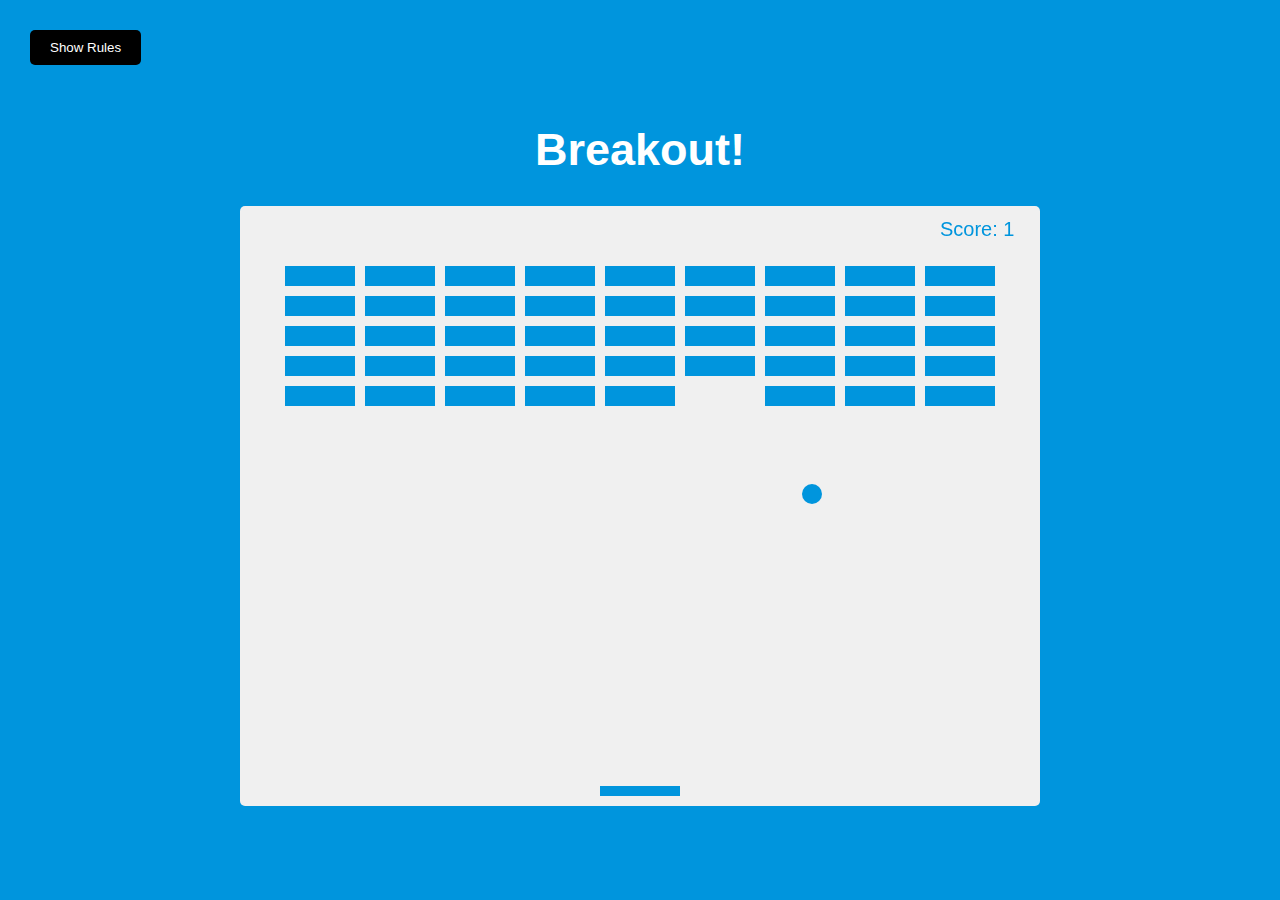
<file: breakout-game/final/index.html>
<!DOCTYPE html>
<html lang="en">
  <head>
    <meta charset="UTF-8" />
    <meta name="viewport" content="width=device-width, initial-scale=1.0" />
    <meta http-equiv="X-UA-Compatible" content="ie=edge" />
    <link rel="stylesheet" href="style.css" />
    <title>Breakout!</title>
  </head>
  <body>
    <h1>Breakout!</h1>
    <button id="rules-btn" class="btn rules-btn">Show Rules</button>
    <div id="rules" class="rules">
      <h2>How To Play:</h2>
      <p>
        Use your right and left keys to move the paddle to bounce the ball up
        and break the blocks.
      </p>
      <p>If you miss the ball, your score and the blocks will reset.</p>
      <button id="close-btn" class="btn">Close</button>
    </div>

    <canvas id="canvas" width="800" height="600"></canvas>

    <script src="script.js"></script>
  </body>
</html>
</file>
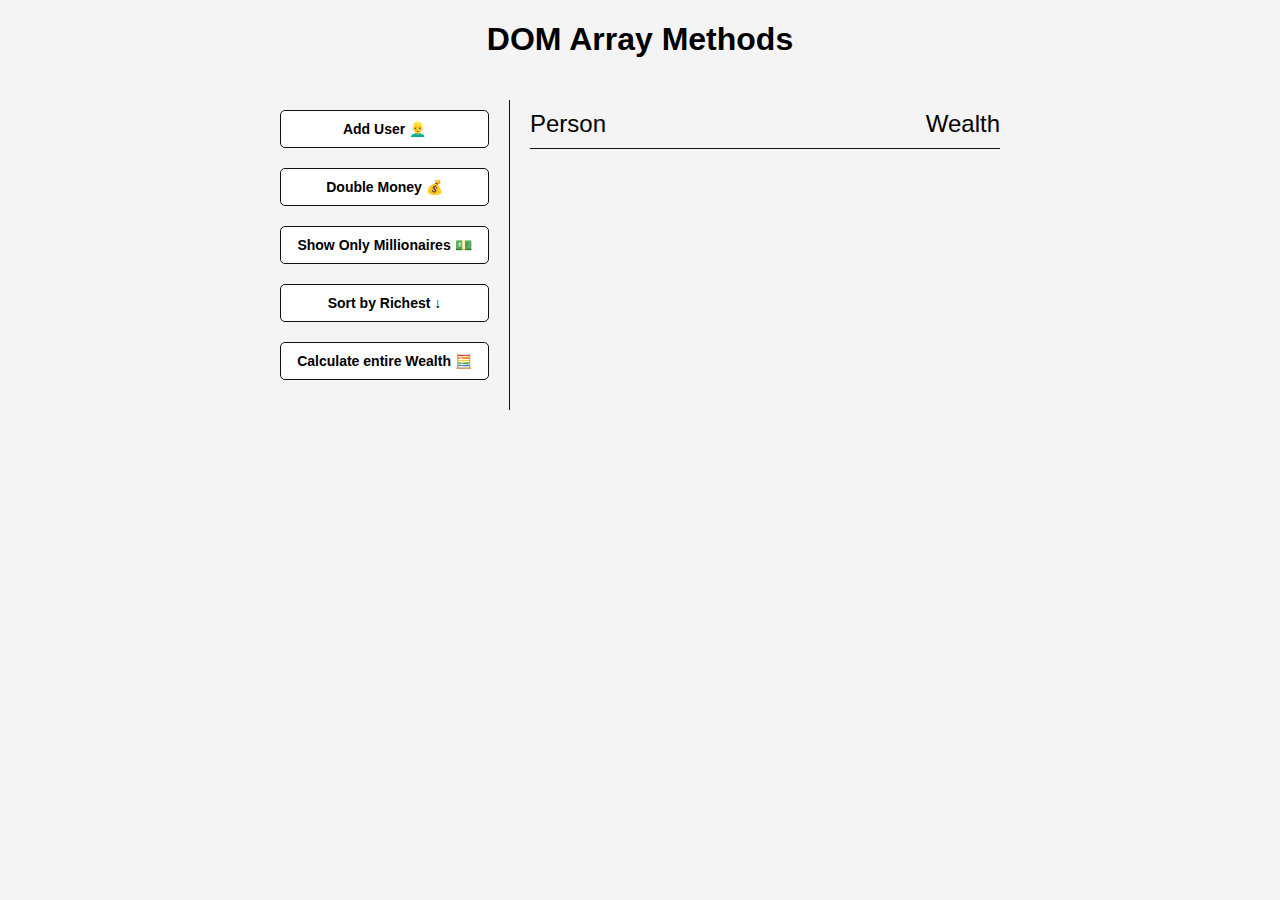
<file: dom-array-methods/final/index.html>
<!DOCTYPE html>
<html lang="en">
  <head>
    <meta charset="UTF-8" />
    <meta name="viewport" content="width=device-width, initial-scale=1.0" />
    <meta http-equiv="X-UA-Compatible" content="ie=edge" />
    <link rel="stylesheet" href="style.css" />
    <title>DOM Array Methods</title>
  </head>
  <body>
    <h1>DOM Array Methods</h1>

    <div class="container">
      <aside>
        <button id="add-user">Add User 👱‍♂️</button>
        <button id="double">Double Money 💰</button>
        <button id="show-millionaires">Show Only Millionaires 💵</button>
        <button id="sort">Sort by Richest ↓</button>
        <button id="calculate-wealth">Calculate entire Wealth 🧮</button>
      </aside>

      <main id="main">
        <h2><strong>Person</strong> Wealth</h2>
      </main>
    </div>

    <script src="script.js"></script>
  </body>
</html>
</file>
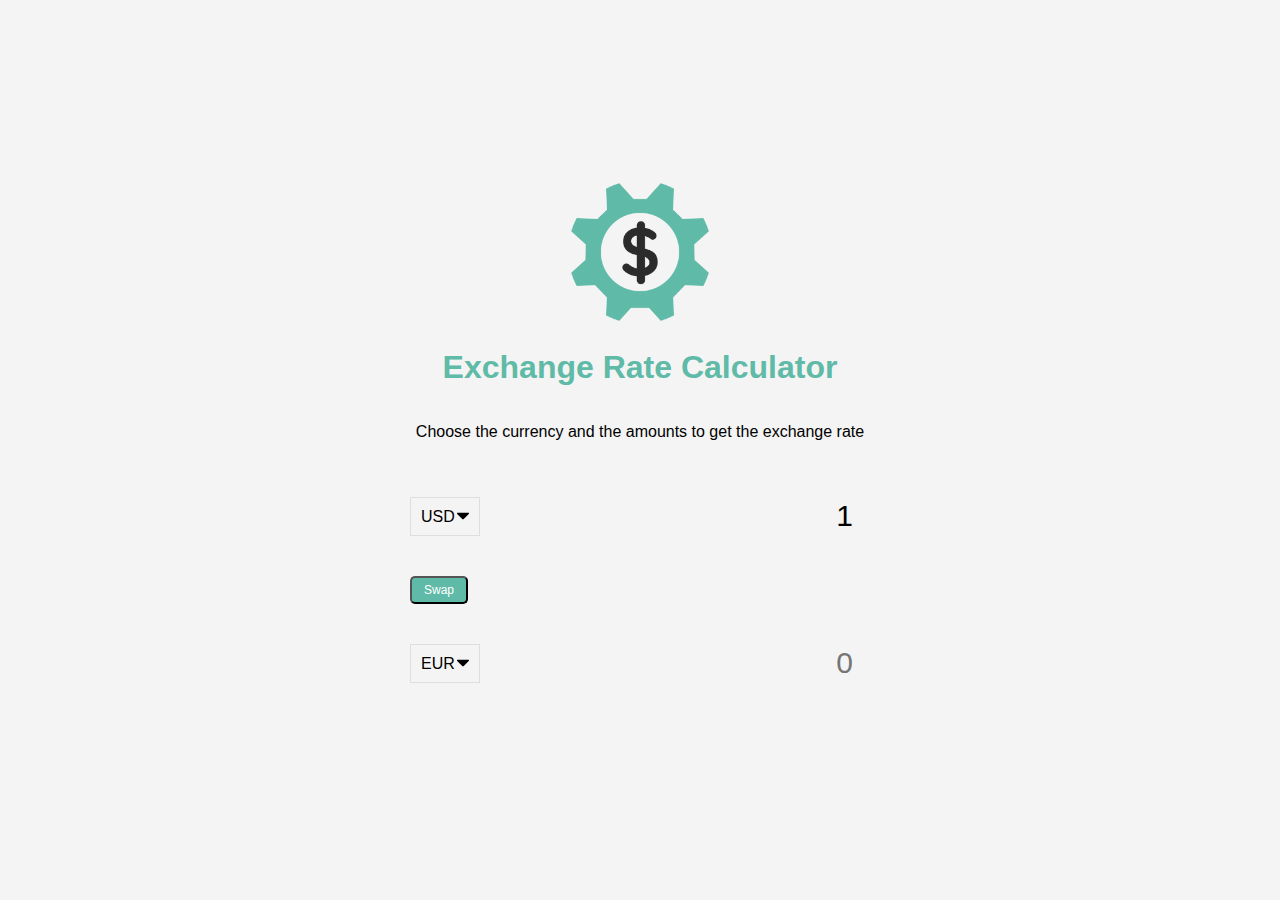
<file: exchange-rate/final/index.html>
<!DOCTYPE html>
<html lang="en">
  <head>
    <meta charset="UTF-8" />
    <meta name="viewport" content="width=device-width, initial-scale=1.0" />
    <meta http-equiv="X-UA-Compatible" content="ie=edge" />
    <title>Exchange Rate Calculator</title>
    <link rel="stylesheet" href="style.css" />
  </head>
  <body>
    <img src="img/money.png" alt="" class="money-img" />
    <h1>Exchange Rate Calculator</h1>
    <p>Choose the currency and the amounts to get the exchange rate</p>

    <div class="container">
      <div class="currency">
        <select id="currency-one">
          <option value="AED">AED</option>
          <option value="ARS">ARS</option>
          <option value="AUD">AUD</option>
          <option value="BGN">BGN</option>
          <option value="BRL">BRL</option>
          <option value="BSD">BSD</option>
          <option value="CAD">CAD</option>
          <option value="CHF">CHF</option>
          <option value="CLP">CLP</option>
          <option value="CNY">CNY</option>
          <option value="COP">COP</option>
          <option value="CZK">CZK</option>
          <option value="DKK">DKK</option>
          <option value="DOP">DOP</option>
          <option value="EGP">EGP</option>
          <option value="EUR">EUR</option>
          <option value="FJD">FJD</option>
          <option value="GBP">GBP</option>
          <option value="GTQ">GTQ</option>
          <option value="HKD">HKD</option>
          <option value="HRK">HRK</option>
          <option value="HUF">HUF</option>
          <option value="IDR">IDR</option>
          <option value="ILS">ILS</option>
          <option value="INR">INR</option>
          <option value="ISK">ISK</option>
          <option value="JPY">JPY</option>
          <option value="KRW">KRW</option>
          <option value="KZT">KZT</option>
          <option value="MXN">MXN</option>
          <option value="MYR">MYR</option>
          <option value="NOK">NOK</option>
          <option value="NZD">NZD</option>
          <option value="PAB">PAB</option>
          <option value="PEN">PEN</option>
          <option value="PHP">PHP</option>
          <option value="PKR">PKR</option>
          <option value="PLN">PLN</option>
          <option value="PYG">PYG</option>
          <option value="RON">RON</option>
          <option value="RUB">RUB</option>
          <option value="SAR">SAR</option>
          <option value="SEK">SEK</option>
          <option value="SGD">SGD</option>
          <option value="THB">THB</option>
          <option value="TRY">TRY</option>
          <option value="TWD">TWD</option>
          <option value="UAH">UAH</option>
          <option value="USD" selected>USD</option>
          <option value="UYU">UYU</option>
          <option value="VND">VND</option>
          <option value="ZAR">ZAR</option>
        </select>
        <input type="number" id="amount-one" placeholder="0" value="1" />
      </div>

      <div class="swap-rate-container">
        <button class="btn" id="swap">
          Swap
        </button>
        <div class="rate" id="rate"></div>
      </div>

      <div class="currency">
        <select id="currency-two">
          <option value="AED">AED</option>
          <option value="ARS">ARS</option>
          <option value="AUD">AUD</option>
          <option value="BGN">BGN</option>
          <option value="BRL">BRL</option>
          <option value="BSD">BSD</option>
          <option value="CAD">CAD</option>
          <option value="CHF">CHF</option>
          <option value="CLP">CLP</option>
          <option value="CNY">CNY</option>
          <option value="COP">COP</option>
          <option value="CZK">CZK</option>
          <option value="DKK">DKK</option>
          <option value="DOP">DOP</option>
          <option value="EGP">EGP</option>
          <option value="EUR" selected>EUR</option>
          <option value="FJD">FJD</option>
          <option value="GBP">GBP</option>
          <option value="GTQ">GTQ</option>
          <option value="HKD">HKD</option>
          <option value="HRK">HRK</option>
          <option value="HUF">HUF</option>
          <option value="IDR">IDR</option>
          <option value="ILS">ILS</option>
          <option value="INR">INR</option>
          <option value="ISK">ISK</option>
          <option value="JPY">JPY</option>
          <option value="KRW">KRW</option>
          <option value="KZT">KZT</option>
          <option value="MXN">MXN</option>
          <option value="MYR">MYR</option>
          <option value="NOK">NOK</option>
          <option value="NZD">NZD</option>
          <option value="PAB">PAB</option>
          <option value="PEN">PEN</option>
          <option value="PHP">PHP</option>
          <option value="PKR">PKR</option>
          <option value="PLN">PLN</option>
          <option value="PYG">PYG</option>
          <option value="RON">RON</option>
          <option value="RUB">RUB</option>
          <option value="SAR">SAR</option>
          <option value="SEK">SEK</option>
          <option value="SGD">SGD</option>
          <option value="THB">THB</option>
          <option value="TRY">TRY</option>
          <option value="TWD">TWD</option>
          <option value="UAH">UAH</option>
          <option value="USD">USD</option>
          <option value="UYU">UYU</option>
          <option value="VND">VND</option>
          <option value="ZAR">ZAR</option>
        </select>
        <input type="number" id="amount-two" placeholder="0" />
      </div>
    </div>

    <script src="script.js"></script>
  </body>
</html>
</file>
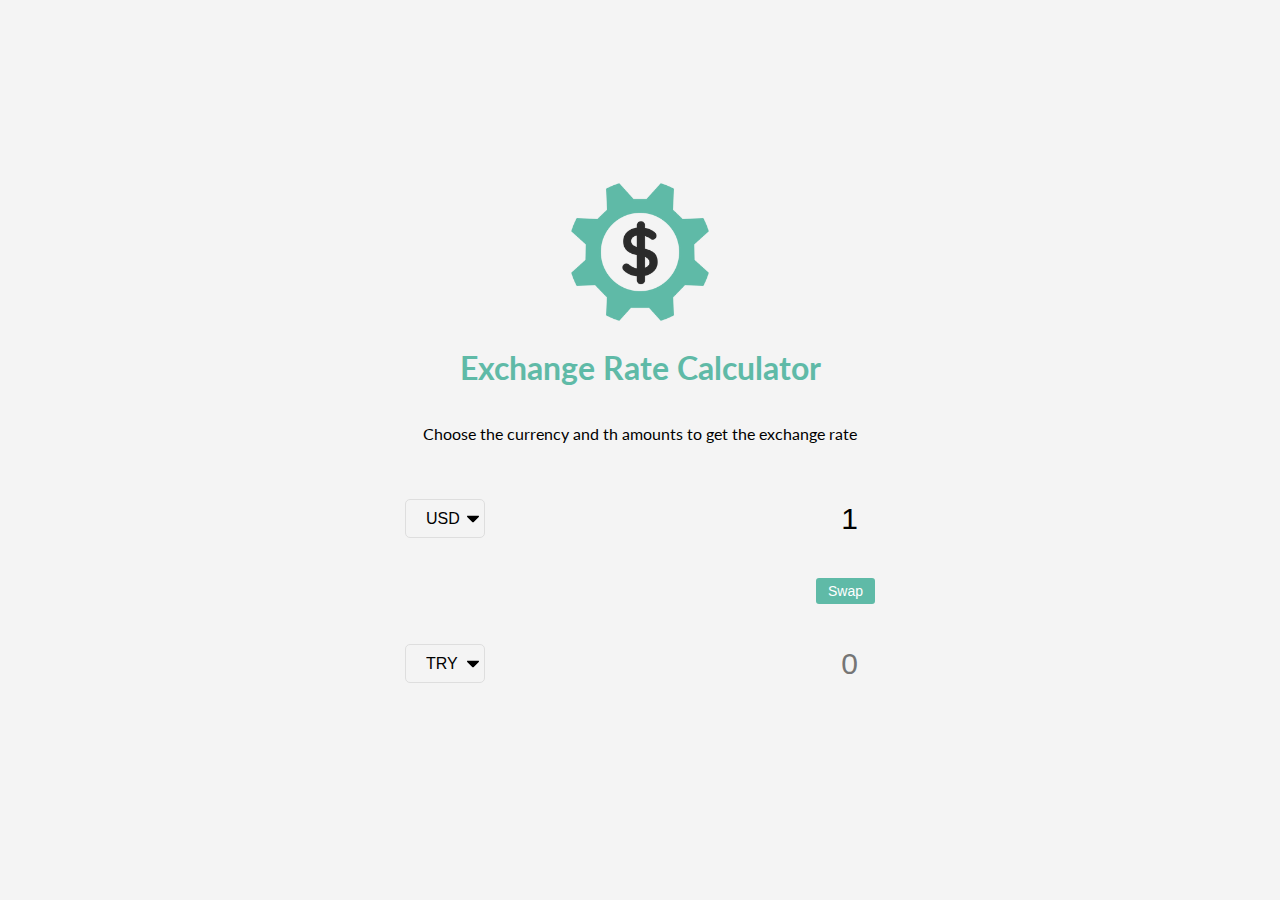
<file: exchange-rate/starter/index.html>
<!DOCTYPE html>
<html lang="en">
  <head>
    <meta charset="UTF-8" />
    <meta name="viewport" content="width=device-width, initial-scale=1.0" />
    <title>Exchange Rate | Walkthrough</title>
    <link rel="stylesheet" href="./style.css" />
    <script src="./script.js" defer></script>
  </head>
  <body>
    <img src="img/money.png" class="money-img" alt="" />
    <h1>Exchange Rate Calculator</h1>
    <p>Choose the currency and th amounts to get the exchange rate</p>
    <div class="container">
      <div class="currency">
        <select id="currency-one">
          <option value="AED">AED</option>
          <option value="ARS">ARS</option>
          <option value="AUD">AUD</option>
          <option value="BGN">BGN</option>
          <option value="BRL">BRL</option>
          <option value="BSD">BSD</option>
          <option value="CAD">CAD</option>
          <option value="CHF">CHF</option>
          <option value="CLP">CLP</option>
          <option value="CNY">CNY</option>
          <option value="COP">COP</option>
          <option value="CZK">CZK</option>
          <option value="DKK">DKK</option>
          <option value="DOP">DOP</option>
          <option value="EGP">EGP</option>
          <option value="EUR">EUR</option>
          <option value="FJD">FJD</option>
          <option value="GBP">GBP</option>
          <option value="GTQ">GTQ</option>
          <option value="HKD">HKD</option>
          <option value="HRK">HRK</option>
          <option value="HUF">HUF</option>
          <option value="IDR">IDR</option>
          <option value="ILS">ILS</option>
          <option value="INR">INR</option>
          <option value="ISK">ISK</option>
          <option value="JPY">JPY</option>
          <option value="KRW">KRW</option>
          <option value="KZT">KZT</option>
          <option value="MXN">MXN</option>
          <option value="MYR">MYR</option>
          <option value="NOK">NOK</option>
          <option value="NZD">NZD</option>
          <option value="PAB">PAB</option>
          <option value="PEN">PEN</option>
          <option value="PHP">PHP</option>
          <option value="PKR">PKR</option>
          <option value="PLN">PLN</option>
          <option value="PYG">PYG</option>
          <option value="RON">RON</option>
          <option value="RUB">RUB</option>
          <option value="SAR">SAR</option>
          <option value="SEK">SEK</option>
          <option value="SGD">SGD</option>
          <option value="THB">THB</option>
          <option value="TRY">TRY</option>
          <option value="TWD">TWD</option>
          <option value="UAH">UAH</option>
          <option value="USD" selected>USD</option>
          <option value="UYU">UYU</option>
          <option value="VND">VND</option>
          <option value="ZAR">ZAR</option>
        </select>
        <input
          type="number"
          id="amount-one"
          placeholder="0"
          value="1"
          min="0"
        />
      </div>
      <div class="swap-rate-container">
        <button class="btn" id="swap">Swap</button>
        <div class="rate" id="rate"></div>
      </div>
      <div class="currency">
        <select id="currency-two">
          <option value="AED">AED</option>
          <option value="ARS">ARS</option>
          <option value="AUD">AUD</option>
          <option value="BGN">BGN</option>
          <option value="BRL">BRL</option>
          <option value="BSD">BSD</option>
          <option value="CAD">CAD</option>
          <option value="CHF">CHF</option>
          <option value="CLP">CLP</option>
          <option value="CNY">CNY</option>
          <option value="COP">COP</option>
          <option value="CZK">CZK</option>
          <option value="DKK">DKK</option>
          <option value="DOP">DOP</option>
          <option value="EGP">EGP</option>
          <option value="EUR">EUR</option>
          <option value="FJD">FJD</option>
          <option value="GBP">GBP</option>
          <option value="GTQ">GTQ</option>
          <option value="HKD">HKD</option>
          <option value="HRK">HRK</option>
          <option value="HUF">HUF</option>
          <option value="IDR">IDR</option>
          <option value="ILS">ILS</option>
          <option value="INR">INR</option>
          <option value="ISK">ISK</option>
          <option value="JPY">JPY</option>
          <option value="KRW">KRW</option>
          <option value="KZT">KZT</option>
          <option value="MXN">MXN</option>
          <option value="MYR">MYR</option>
          <option value="NOK">NOK</option>
          <option value="NZD">NZD</option>
          <option value="PAB">PAB</option>
          <option value="PEN">PEN</option>
          <option value="PHP">PHP</option>
          <option value="PKR">PKR</option>
          <option value="PLN">PLN</option>
          <option value="PYG">PYG</option>
          <option value="RON">RON</option>
          <option value="RUB">RUB</option>
          <option value="SAR">SAR</option>
          <option value="SEK">SEK</option>
          <option value="SGD">SGD</option>
          <option value="THB">THB</option>
          <option value="TRY" selected>TRY</option>
          <option value="TWD">TWD</option>
          <option value="UAH">UAH</option>
          <option value="USD">USD</option>
          <option value="UYU">UYU</option>
          <option value="VND">VND</option>
          <option value="ZAR">ZAR</option>
        </select>
        <input type="number" id="amount-two" placeholder="0" min="0" />
      </div>
    </div>
  </body>
</html>
</file>
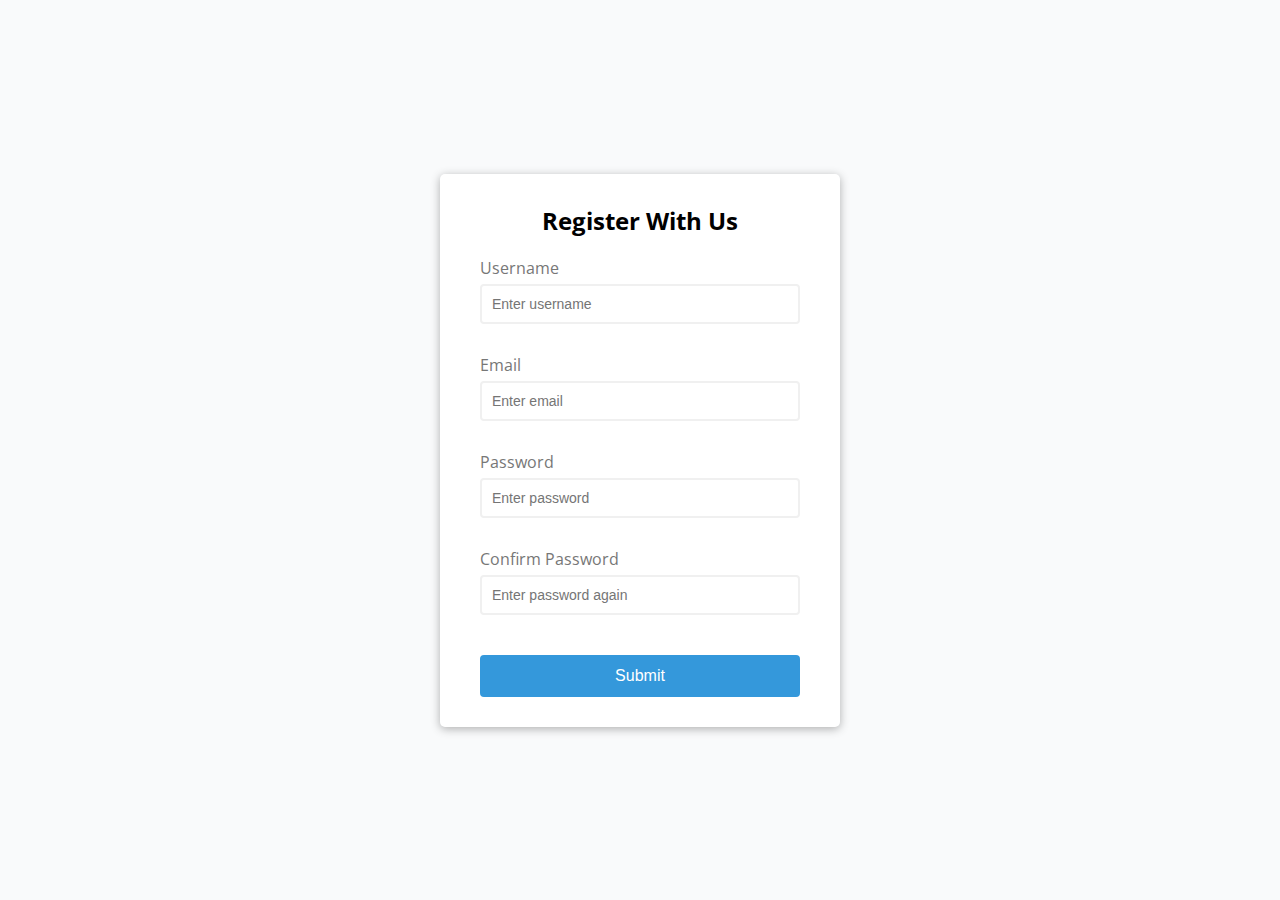
<file: form-validator/final/index.html>
<!DOCTYPE html>
<html lang="en">
  <head>
    <meta charset="UTF-8" />
    <meta name="viewport" content="width=device-width, initial-scale=1.0" />
    <meta http-equiv="X-UA-Compatible" content="ie=edge" />
    <link rel="stylesheet" href="style.css" />
    <title>Form Validator</title>
  </head>
  <body>
    <div class="container">
      <form id="form" class="form">
        <h2>Register With Us</h2>
        <div class="form-control">
          <label for="username">Username</label>
          <input type="text" id="username" placeholder="Enter username" />
          <small>Error message</small>
        </div>
        <div class="form-control">
          <label for="email">Email</label>
          <input type="text" id="email" placeholder="Enter email" />
          <small>Error message</small>
        </div>
        <div class="form-control">
          <label for="password">Password</label>
          <input type="password" id="password" placeholder="Enter password" />
          <small>Error message</small>
        </div>
        <div class="form-control">
          <label for="password2">Confirm Password</label>
          <input
            type="password"
            id="password2"
            placeholder="Enter password again"
          />
          <small>Error message</small>
        </div>
        <button type="submit">Submit</button>
      </form>
    </div>

    <script src="script.js"></script>
  </body>
</html>
</file>
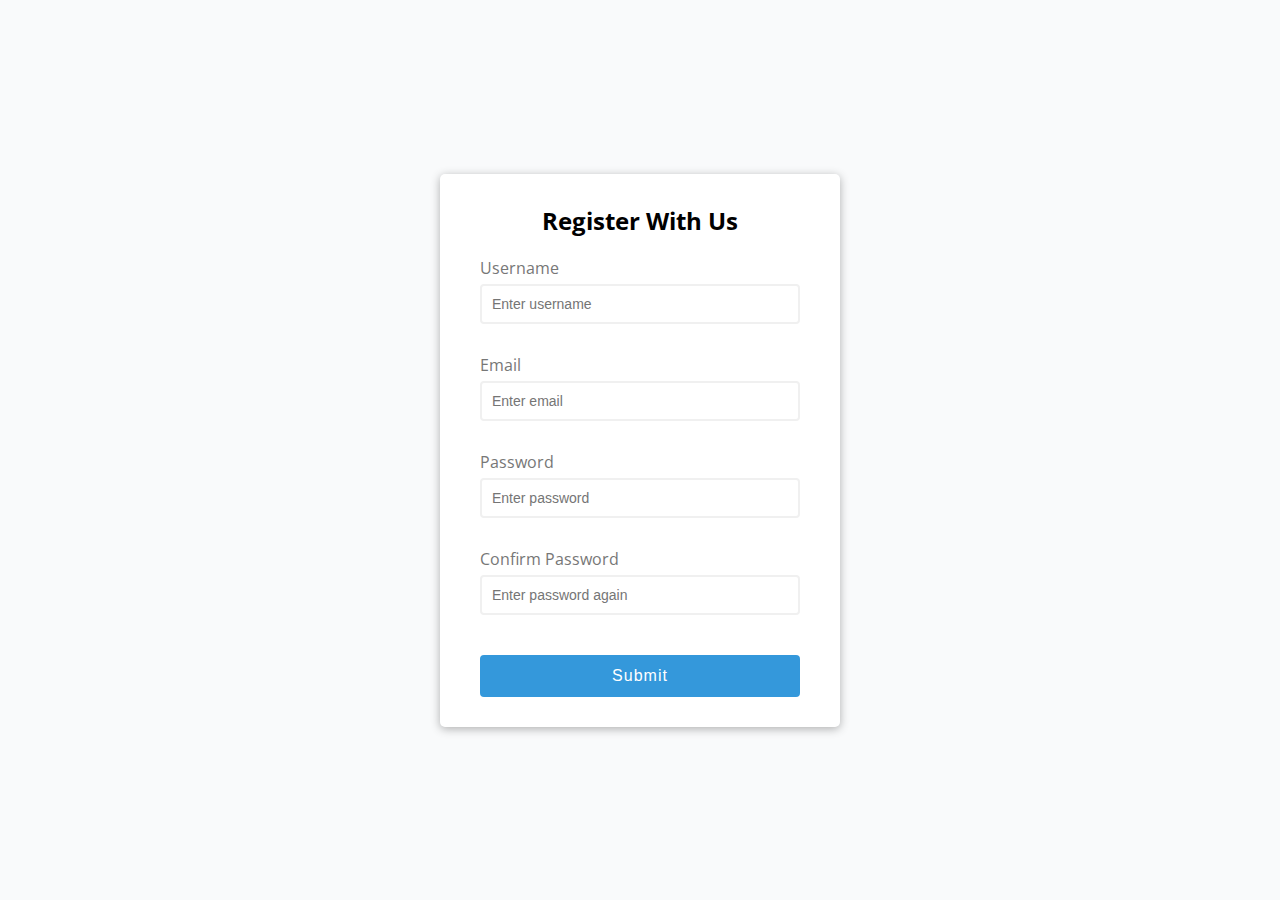
<file: form-validator/starter/index.html>
<!DOCTYPE html>
<html lang="en">
  <head>
    <meta charset="UTF-8" />
    <meta name="viewport" content="width=device-width, initial-scale=1.0" />
    <title>Document</title>
    <script src="./script.js" defer></script>
    <link rel="stylesheet" href="./style.css" />
  </head>
  <body>
    <div class="container">
      <form action="" id="form" class="form">
        <h2>Register With Us</h2>
        <div class="form-control">
          <label for="username">Username</label>
          <input
            type="text"
            id="username"
            name="username"
            placeholder="Enter username"
          />
          <small>Error message</small>
        </div>
        <div class="form-control">
          <label for="email">Email</label>
          <input
            type="text"
            id="email"
            name="email"
            placeholder="Enter email"
          />
          <small>Error message</small>
        </div>
        <div class="form-control">
          <label for="password">Password</label>
          <input
            type="password"
            id="password"
            name="password"
            placeholder="Enter password"
          />
          <small>Error message</small>
        </div>
        <div class="form-control">
          <label for="password2">Confirm Password</label>
          <input
            type="password"
            name="password2"
            id="password2"
            placeholder="Enter password again"
          />
          <small>Error message</small>
        </div>
        <button type="submit">Submit</button>
      </form>
    </div>
  </body>
</html>
</file>
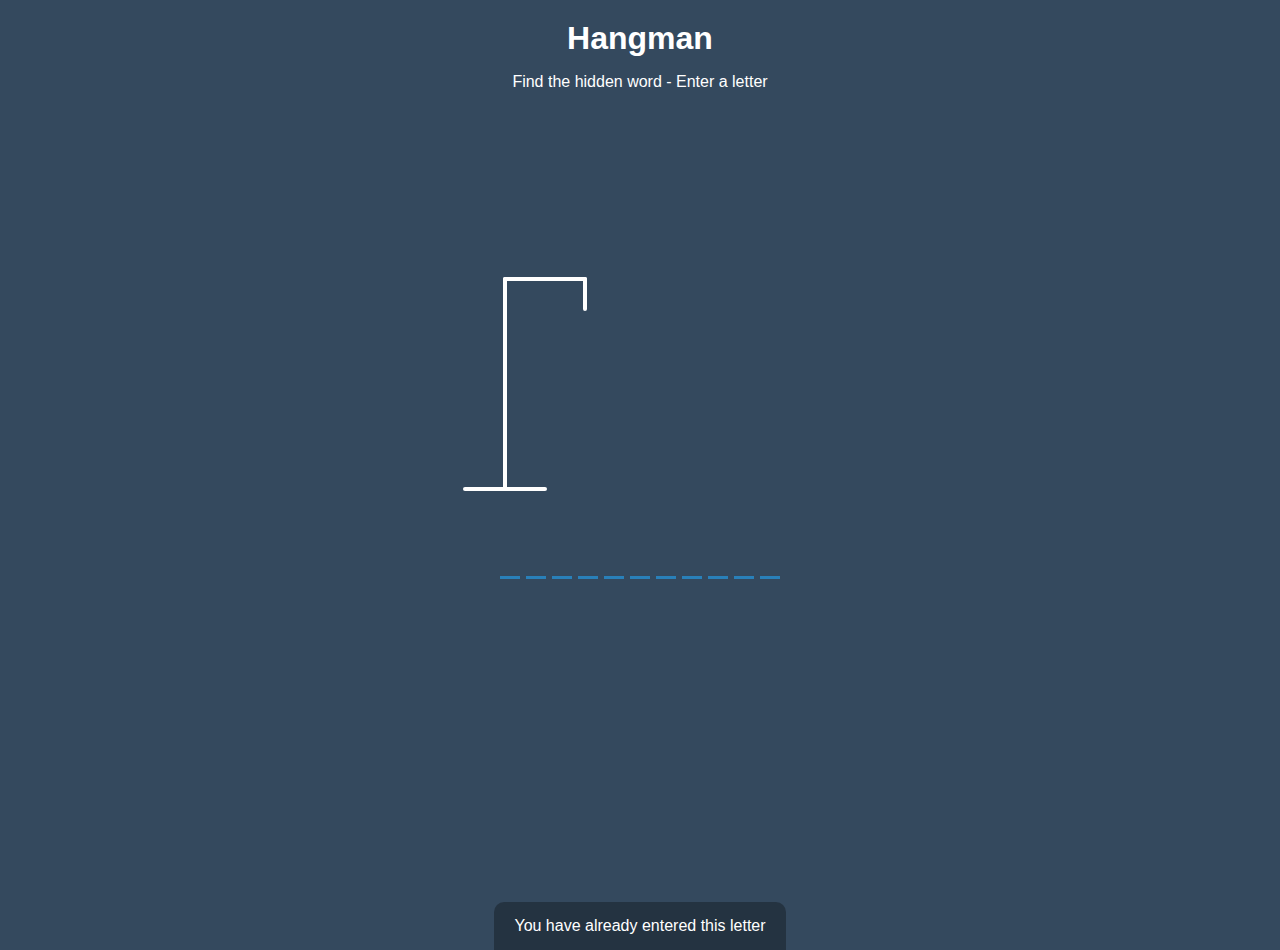
<file: hangman/final/index.html>
<!DOCTYPE html>
<html lang="en">
  <head>
    <meta charset="UTF-8" />
    <meta name="viewport" content="width=device-width, initial-scale=1.0" />
    <meta http-equiv="X-UA-Compatible" content="ie=edge" />
    <link rel="stylesheet" href="style.css" />
    <title>Hangman</title>
  </head>
  <body>
    <h1>Hangman</h1>
    <p>Find the hidden word - Enter a letter</p>
    <div class="game-container">
      <svg height="250" width="200" class="figure-container">
        <!-- Rod -->
        <line x1="60" y1="20" x2="140" y2="20" />
        <line x1="140" y1="20" x2="140" y2="50" />
        <line x1="60" y1="20" x2="60" y2="230" />
        <line x1="20" y1="230" x2="100" y2="230" />

        <!-- Head -->
        <circle cx="140" cy="70" r="20" class="figure-part" />
        <!-- Body -->
        <line x1="140" y1="90" x2="140" y2="150" class="figure-part" />
        <!-- Arms -->
        <line x1="140" y1="120" x2="120" y2="100" class="figure-part" />
        <line x1="140" y1="120" x2="160" y2="100" class="figure-part" />
        <!-- Legs -->
        <line x1="140" y1="150" x2="120" y2="180" class="figure-part" />
        <line x1="140" y1="150" x2="160" y2="180" class="figure-part" />
      </svg>

      <div class="wrong-letters-container">
        <div id="wrong-letters"></div>
      </div>

      <div class="word" id="word"></div>
    </div>

    <!-- Container for final message -->
    <div class="popup-container" id="popup-container">
      <div class="popup">
        <h2 id="final-message"></h2>
        <button id="play-button">Play Again</button>
      </div>
    </div>

    <!-- Notification -->
    <div class="notification-container" id="notification-container">
      <p>You have already entered this letter</p>
    </div>

    <script src="script.js"></script>
  </body>
</html>
</file>
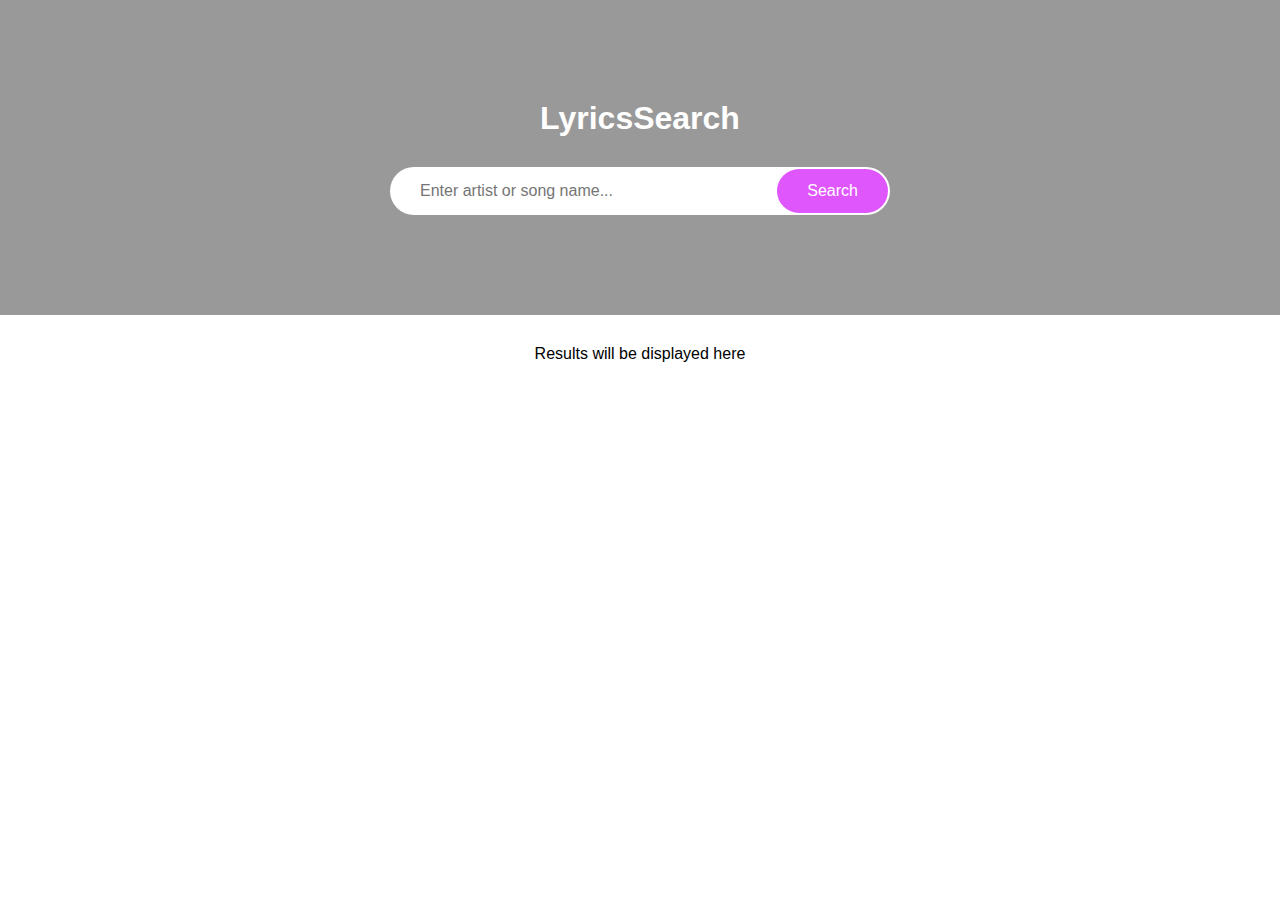
<file: lyrics-search/final/index.html>
<!DOCTYPE html>
<html lang="en">
  <head>
    <meta charset="UTF-8" />
    <meta name="viewport" content="width=device-width, initial-scale=1.0" />
    <meta http-equiv="X-UA-Compatible" content="ie=edge" />
    <link rel="stylesheet" href="style.css" />
    <title>LyricsSearch</title>
  </head>
  <body>
    <header>
      <h1>LyricsSearch</h1>

      <form id="form">
        <input
          type="text"
          id="search"
          placeholder="Enter artist or song name..."
        />
        <button>Search</button>
      </form>
    </header>

    <div id="result" class="container">
      <p>Results will be displayed here</p>
    </div>

    <div id="more" class="container centered"></div>

    <script src="script.js"></script>
  </body>
</html>
</file>
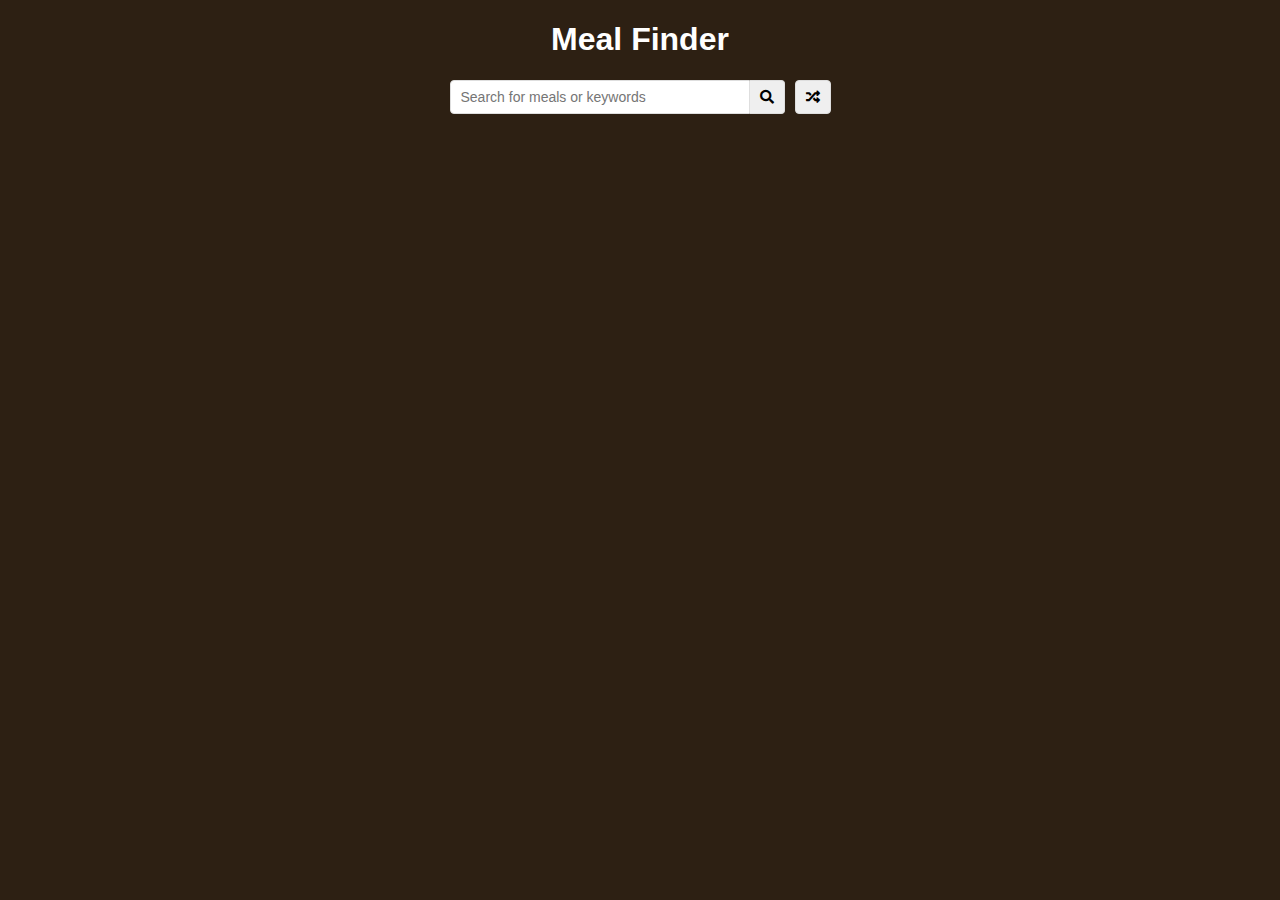
<file: meal-finder/final/index.html>
<!DOCTYPE html>
<html lang="en">
  <head>
    <meta charset="UTF-8" />
    <meta name="viewport" content="width=device-width, initial-scale=1.0" />
    <meta http-equiv="X-UA-Compatible" content="ie=edge" />
    <link
      rel="stylesheet"
      href="https://cdnjs.cloudflare.com/ajax/libs/font-awesome/5.10.2/css/all.min.css"
    />
    <link rel="stylesheet" href="style.css" />
    <title>Meal Finder</title>
  </head>
  <body>
    <div class="container">
      <h1>Meal Finder</h1>
      <div class="flex">
        <form class="flex" id="submit">
          <input
            type="text"
            id="search"
            placeholder="Search for meals or keywords"
          />
          <button class="search-btn" type="submit">
            <i class="fas fa-search"></i>
          </button>
        </form>
        <button class="random-btn" id="random">
          <i class="fas fa-random"></i>
        </button>
      </div>

      <div id="result-heading"></div>
      <div id="meals" class="meals"></div>
      <div id="single-meal"></div>
    </div>

    <script src="script.js"></script>
  </body>
</html>
</file>
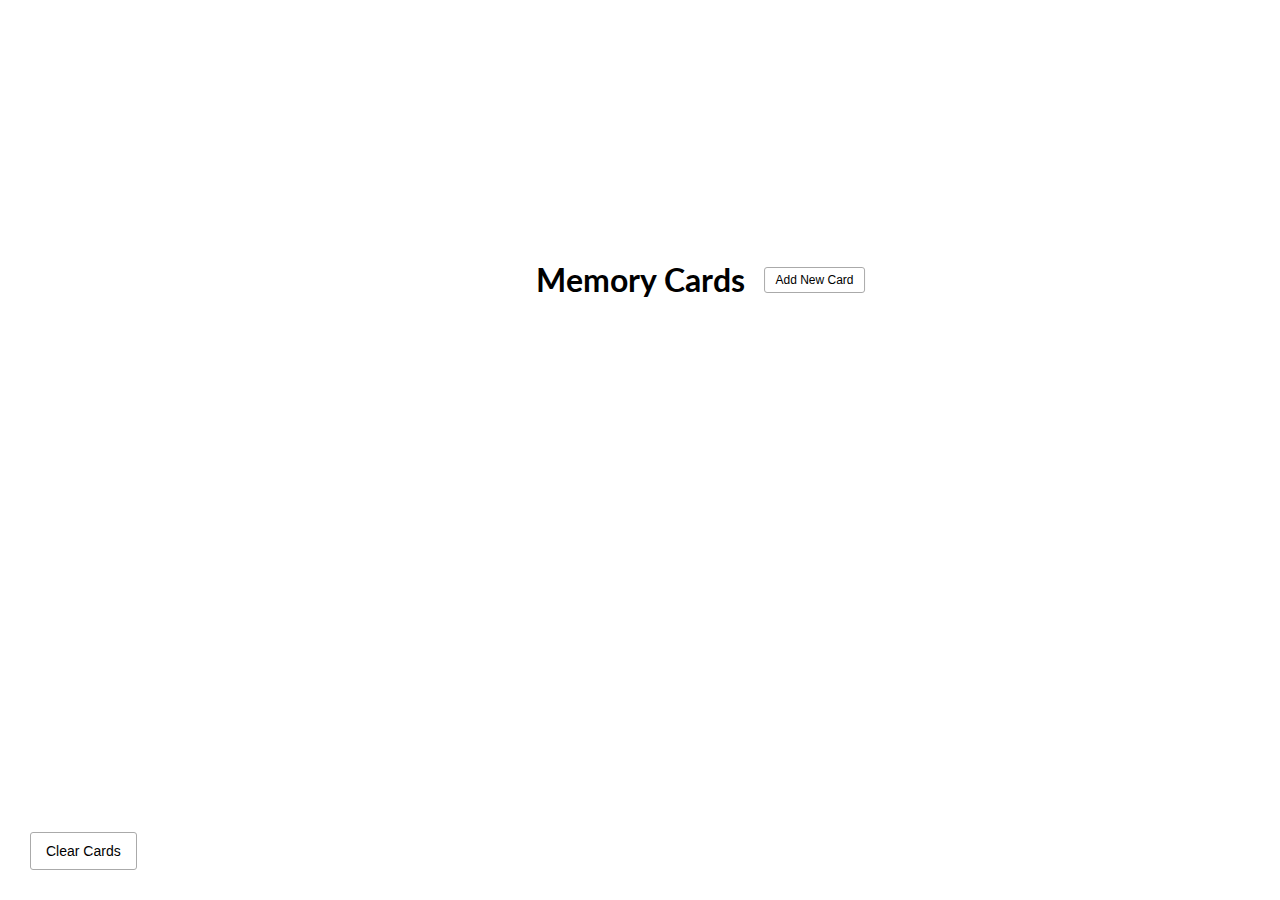
<file: memory-cards/final/index.html>
<!DOCTYPE html>
<html lang="en">
  <head>
    <meta charset="UTF-8" />
    <meta name="viewport" content="width=device-width, initial-scale=1.0" />
    <meta http-equiv="X-UA-Compatible" content="ie=edge" />
    <link
      rel="stylesheet"
      href="https://cdnjs.cloudflare.com/ajax/libs/font-awesome/5.11.2/css/all.min.css"
      integrity="sha256-+N4/V/SbAFiW1MPBCXnfnP9QSN3+Keu+NlB+0ev/YKQ="
      crossorigin="anonymous"
    />
    <link rel="stylesheet" href="style.css" />
    <title>Memory Cards</title>
  </head>
  <body>
    <button id="clear" class="clear btn">
      <i class="fas fa-trash"></i> Clear Cards
    </button>

    <h1>
      Memory Cards
      <button id="show" class="btn btn-small">
        <i class="fas fa-plus"></i> Add New Card
      </button>
    </h1>

    <div id="cards-container" class="cards">
      <!-- <div class="card active">
        <div class="inner-card">
          <div class="inner-card-front">
            <p>
              What is PHP?
            </p>
          </div>
          <div class="inner-card-back">
            <p>
              A programming language
            </p>
          </div>
        </div>
      </div>

      <div class="card">
        <div class="inner-card">
          <div class="inner-card-front">
            <p>
              What is PHP?
            </p>
          </div>
          <div class="inner-card-back">
            <p>
              A programming language
            </p>
          </div>
        </div>
      </div> -->
    </div>

    <div class="navigation">
      <button id="prev" class="nav-button">
        <i class="fas fa-arrow-left"></i>
      </button>

      <p id="current"></p>

      <button id="next" class="nav-button">
        <i class="fas fa-arrow-right"></i>
      </button>
    </div>

    <div id="add-container" class="add-container">
      <h1>
        Add New Card
        <button id="hide" class="btn btn-small btn-ghost">
          <i class="fas fa-times"></i>
        </button>
      </h1>

      <div class="form-group">
        <label for="question">Question</label>
        <textarea id="question" placeholder="Enter question..."></textarea>
      </div>

      <div class="form-group">
        <label for="answer">Answer</label>
        <textarea id="answer" placeholder="Enter Answer..."></textarea>
      </div>

      <button id="add-card" class="btn">
        <i class="fas fa-plus"></i> Add Card
      </button>
    </div>

    <script src="script.js"></script>
  </body>
</html>
</file>
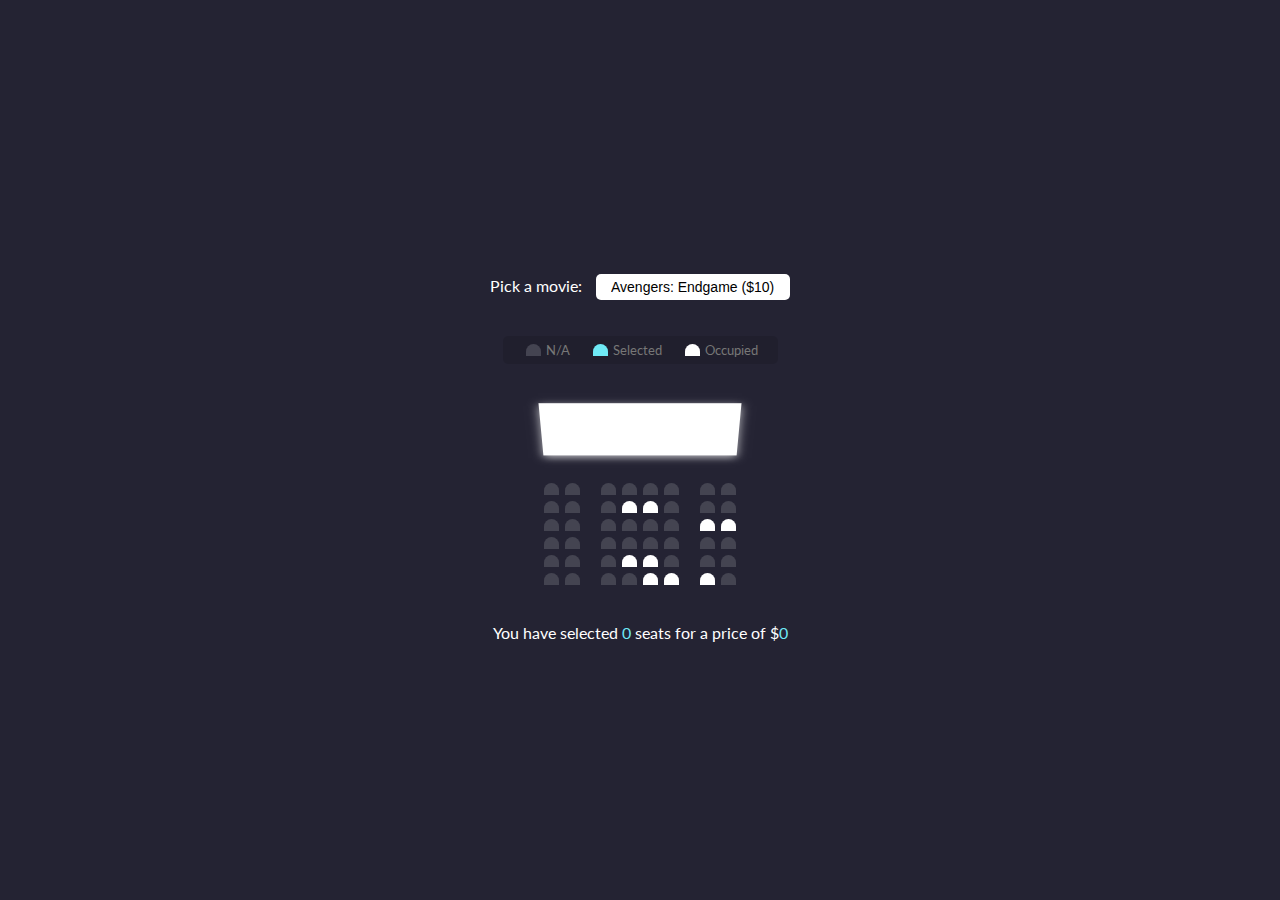
<file: movie-seat-booking/final/index.html>
<!DOCTYPE html>
<html lang="en">
  <head>
    <meta charset="UTF-8" />
    <meta name="viewport" content="width=device-width, initial-scale=1.0" />
    <meta http-equiv="X-UA-Compatible" content="ie=edge" />
    <link rel="stylesheet" href="style.css" />
    <title>Movie Seat Booking</title>
  </head>
  <body>
    <div class="movie-container">
      <label>Pick a movie:</label>
      <select id="movie">
        <option value="10">Avengers: Endgame ($10)</option>
        <option value="12">Joker ($12)</option>
        <option value="8">Toy Story 4 ($8)</option>
        <option value="9">The Lion King ($9)</option>
      </select>
    </div>

    <ul class="showcase">
      <li>
        <div class="seat"></div>
        <small>N/A</small>
      </li>
      <li>
        <div class="seat selected"></div>
        <small>Selected</small>
      </li>
      <li>
        <div class="seat occupied"></div>
        <small>Occupied</small>
      </li>
    </ul>

    <div class="container">
      <div class="screen"></div>

      <div class="row">
        <div class="seat"></div>
        <div class="seat"></div>
        <div class="seat"></div>
        <div class="seat"></div>
        <div class="seat"></div>
        <div class="seat"></div>
        <div class="seat"></div>
        <div class="seat"></div>
      </div>
      <div class="row">
        <div class="seat"></div>
        <div class="seat"></div>
        <div class="seat"></div>
        <div class="seat occupied"></div>
        <div class="seat occupied"></div>
        <div class="seat"></div>
        <div class="seat"></div>
        <div class="seat"></div>
      </div>
      <div class="row">
        <div class="seat"></div>
        <div class="seat"></div>
        <div class="seat"></div>
        <div class="seat"></div>
        <div class="seat"></div>
        <div class="seat"></div>
        <div class="seat occupied"></div>
        <div class="seat occupied"></div>
      </div>
      <div class="row">
        <div class="seat"></div>
        <div class="seat"></div>
        <div class="seat"></div>
        <div class="seat"></div>
        <div class="seat"></div>
        <div class="seat"></div>
        <div class="seat"></div>
        <div class="seat"></div>
      </div>
      <div class="row">
        <div class="seat"></div>
        <div class="seat"></div>
        <div class="seat"></div>
        <div class="seat occupied"></div>
        <div class="seat occupied"></div>
        <div class="seat"></div>
        <div class="seat"></div>
        <div class="seat"></div>
      </div>
      <div class="row">
        <div class="seat"></div>
        <div class="seat"></div>
        <div class="seat"></div>
        <div class="seat"></div>
        <div class="seat occupied"></div>
        <div class="seat occupied"></div>
        <div class="seat occupied"></div>
        <div class="seat"></div>
      </div>
    </div>

    <p class="text">
      You have selected <span id="count">0</span> seats for a price of $<span
        id="total"
        >0</span
      >
    </p>

    <script src="script.js"></script>
  </body>
</html>
</file>
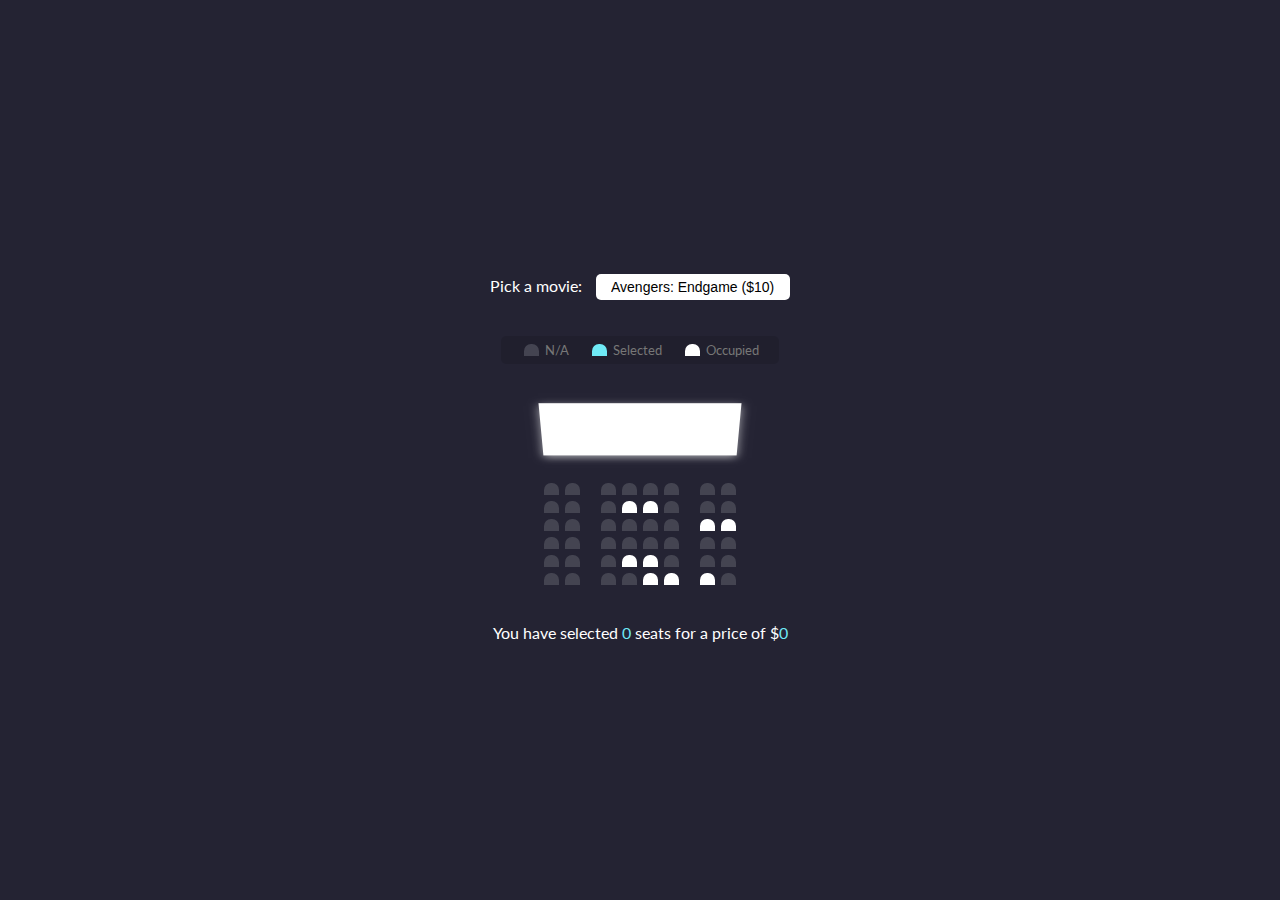
<file: movie-seat-booking/starter/index.html>
<!DOCTYPE html>
<html lang="en">
  <head>
    <meta charset="UTF-8" />
    <meta name="viewport" content="width=device-width, initial-scale=1.0" />
    <title>Movie Seat Booking | Walkthrough</title>
    <link rel="stylesheet" href="./style.css" />
    <script src="./script.js" defer></script>
  </head>
  <body>
    <div class="movie-container">
      <label>Pick a movie:</label>
      <select id="movie">
        <option value="10">Avengers: Endgame ($10)</option>
        <option value="12">Joker ($12)</option>
        <option value="8">Toy Story 4 ($8)</option>
        <option value="9">The Lion King ($9)</option>
      </select>
    </div>
    <ul class="showcase">
      <li>
        <div class="seat"></div>
        <small>N/A</small>
      </li>
      <li>
        <div class="seat selected"></div>
        <small>Selected</small>
      </li>
      <li>
        <div class="seat occupied"></div>
        <small>Occupied</small>
      </li>
    </ul>
    <div class="container">
      <div class="screen"></div>
      <div class="row">
        <div class="seat"></div>
        <div class="seat"></div>
        <div class="seat"></div>
        <div class="seat"></div>
        <div class="seat"></div>
        <div class="seat"></div>
        <div class="seat"></div>
        <div class="seat"></div>
      </div>
      <div class="row">
        <div class="seat"></div>
        <div class="seat"></div>
        <div class="seat"></div>
        <div class="seat occupied"></div>
        <div class="seat occupied"></div>
        <div class="seat"></div>
        <div class="seat"></div>
        <div class="seat"></div>
      </div>
      <div class="row">
        <div class="seat"></div>
        <div class="seat"></div>
        <div class="seat"></div>
        <div class="seat"></div>
        <div class="seat"></div>
        <div class="seat"></div>
        <div class="seat occupied"></div>
        <div class="seat occupied"></div>
      </div>
      <div class="row">
        <div class="seat"></div>
        <div class="seat"></div>
        <div class="seat"></div>
        <div class="seat"></div>
        <div class="seat"></div>
        <div class="seat"></div>
        <div class="seat"></div>
        <div class="seat"></div>
      </div>
      <div class="row">
        <div class="seat"></div>
        <div class="seat"></div>
        <div class="seat"></div>
        <div class="seat occupied"></div>
        <div class="seat occupied"></div>
        <div class="seat"></div>
        <div class="seat"></div>
        <div class="seat"></div>
      </div>
      <div class="row">
        <div class="seat"></div>
        <div class="seat"></div>
        <div class="seat"></div>
        <div class="seat"></div>
        <div class="seat occupied"></div>
        <div class="seat occupied"></div>
        <div class="seat occupied"></div>
        <div class="seat"></div>
      </div>
    </div>

    <p class="text">
      You have selected <span id="count">0</span> seats for a price of $<span
        id="total"
        >0</span
      >
    </p>
  </body>
</html>
</file>
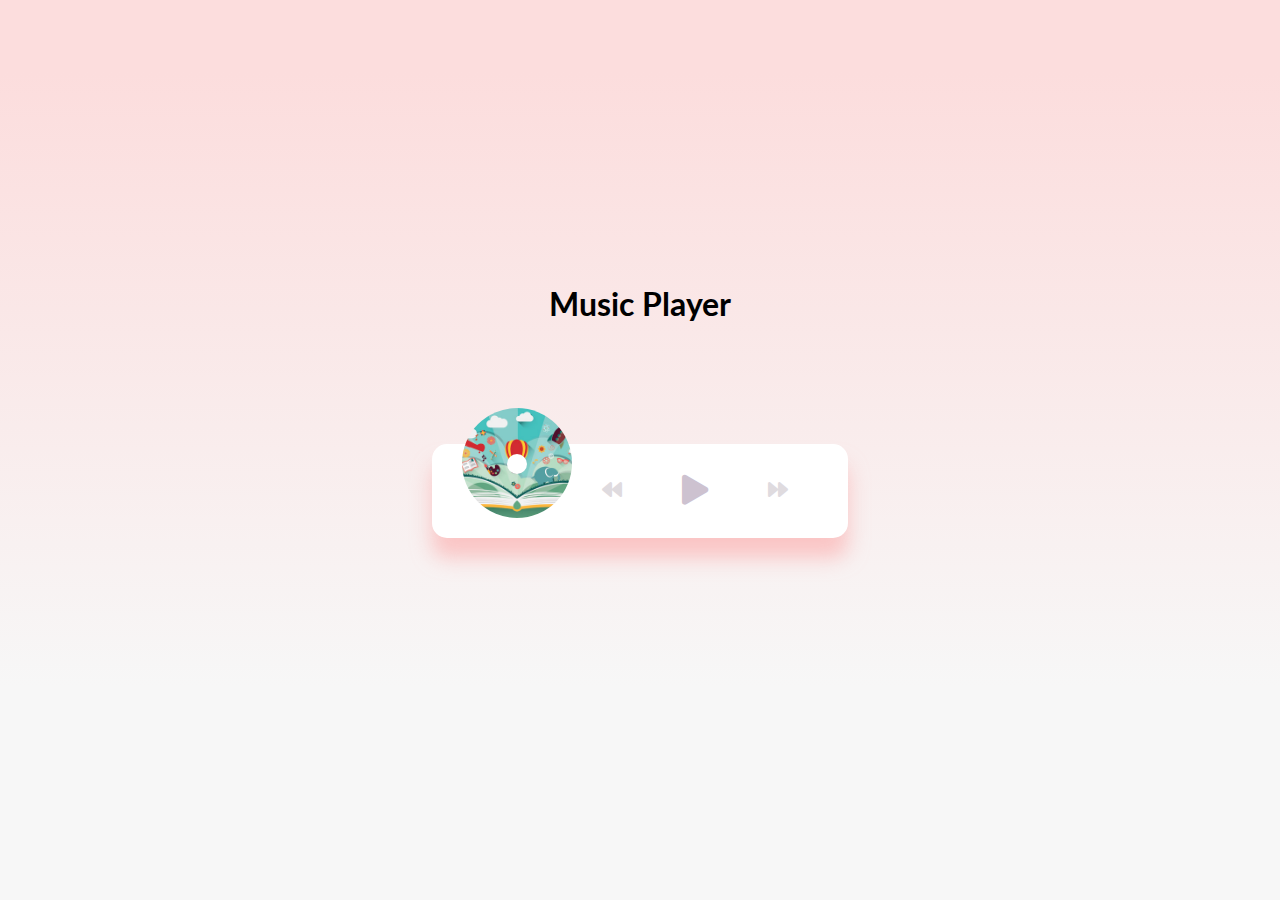
<file: music-player/final/index.html>
<!DOCTYPE html>
<html lang="en">
  <head>
    <meta charset="UTF-8" />
    <meta name="viewport" content="width=device-width, initial-scale=1.0" />
    <meta http-equiv="X-UA-Compatible" content="ie=edge" />
    <link
      rel="stylesheet"
      href="https://cdnjs.cloudflare.com/ajax/libs/font-awesome/5.10.2/css/all.min.css"
    />
    <link rel="stylesheet" href="style.css" />
    <title>Music Player</title>
  </head>
  <body>
    <h1>Music Player</h1>

    <div class="music-container" id="music-container">
      <div class="music-info">
        <h4 id="title"></h4>
        <div class="progress-container" id="progress-container">
          <div class="progress" id="progress"></div>
        </div>
      </div>

      <audio src="music/ukulele.mp3" id="audio"></audio>

      <div class="img-container">
        <img src="images/ukulele.jpg" alt="music-cover" id="cover" />
      </div>
      <div class="navigation">
        <button id="prev" class="action-btn">
          <i class="fas fa-backward"></i>
        </button>
        <button id="play" class="action-btn action-btn-big">
          <i class="fas fa-play"></i>
        </button>
        <button id="next" class="action-btn">
          <i class="fas fa-forward"></i>
        </button>
      </div>
    </div>

    <script src="script.js"></script>
  </body>
</html>
</file>
<file: breakout-game/final/style.css>
* {
  box-sizing: border-box;
}

body {
  background-color: #0095dd;
  display: flex;
  flex-direction: column;
  align-items: center;
  justify-content: center;
  font-family: Arial, Helvetica, sans-serif;
  min-height: 100vh;
  margin: 0;
}

h1 {
  font-size: 45px;
  color: #fff;
}

canvas {
  background: #f0f0f0;
  display: block;
  border-radius: 5px;
}

.btn {
  cursor: pointer;
  border: 0;
  padding: 10px 20px;
  background: #000;
  color: #fff;
  border-radius: 5px;
}

.btn:focus {
  outline: 0;
}

.btn:hover {
  background: #222;
}

.btn:active {
  transform: scale(0.98);
}

.rules-btn {
  position: absolute;
  top: 30px;
  left: 30px;
}

.rules {
  position: absolute;
  top: 0;
  left: 0;
  background: #333;
  color: #fff;
  min-height: 100vh;
  width: 400px;
  padding: 20px;
  line-height: 1.5;
  transform: translateX(-400px);
  transition: transform 1s ease-in-out;
}

.rules.show {
  transform: translateX(0);
}
</file>
<file: dom-array-methods/final/style.css>
* {
  box-sizing: border-box;
}

body {
  background: #f4f4f4;
  font-family: Arial, Helvetica, sans-serif;
  display: flex;
  flex-direction: column;
  align-items: center;
  min-height: 100vh;
  margin: 0;
}

.container {
  display: flex;
  padding: 20px;
  margin: 0 auto;
  max-width: 100%;
  width: 800px;
}

aside {
  padding: 10px 20px;
  width: 250px;
  border-right: 1px solid #111;
}

button {
  cursor: pointer;
  background-color: #fff;
  border: solid 1px #111;
  border-radius: 5px;
  display: block;
  width: 100%;
  padding: 10px;
  margin-bottom: 20px;
  font-weight: bold;
  font-size: 14px;
}

main {
  flex: 1;
  padding: 10px 20px;
}

h2 {
  border-bottom: 1px solid #111;
  padding-bottom: 10px;
  display: flex;
  justify-content: space-between;
  font-weight: 300;
  margin: 0 0 20px;
}

h3 {
  background-color: #fff;
  border-bottom: 1px solid #111;
  padding: 10px;
  display: flex;
  justify-content: space-between;
  font-weight: 300;
  margin: 20px 0 0;
}

.person {
  display: flex;
  justify-content: space-between;
  font-size: 20px;
  margin-bottom: 10px;
}
</file>
<file: exchange-rate/final/style.css>
:root {
  --primary-color: #5fbaa7;
}

* {
  box-sizing: border-box;
}

body {
  background-color: #f4f4f4;
  font-family: Arial, Helvetica, sans-serif;
  display: flex;
  flex-direction: column;
  align-items: center;
  justify-content: center;
  height: 100vh;
  margin: 0;
  padding: 20px;
}

h1 {
  color: var(--primary-color);
}

p {
  text-align: center;
}

.btn {
  color: #fff;
  background: var(--primary-color);
  cursor: pointer;
  border-radius: 5px;
  font-size: 12px;
  padding: 5px 12px;
}

.money-img {
  width: 150px;
}

.currency {
  padding: 40px 0;
  display: flex;
  align-items: center;
  justify-content: space-between;
}

.currency select {
  padding: 10px 20px 10px 10px;
  -moz-appearance: none;
  -webkit-appearance: none;
  appearance: none;
  border: 1px solid #dedede;
  font-size: 16px;
  background: transparent;
  background-image: url('data:image/svg+xml;charset=US-ASCII,%3Csvg%20xmlns%3D%22http%3A%2F%2Fwww.w3.org%2F2000%2Fsvg%22%20width%3D%22292.4%22%20height%3D%22292.4%22%3E%3Cpath%20fill%3D%22%20000002%22%20d%3D%22M287%2069.4a17.6%2017.6%200%200%200-13-5.4H18.4c-5%200-9.3%201.8-12.9%205.4A17.6%2017.6%200%200%200%200%2082.2c0%205%201.8%209.3%205.4%2012.9l128%20127.9c3.6%203.6%207.8%205.4%2012.8%205.4s9.2-1.8%2012.8-5.4L287%2095c3.5-3.5%205.4-7.8%205.4-12.8%200-5-1.9-9.2-5.5-12.8z%22%2F%3E%3C%2Fsvg%3E');
  background-position: right 10px top 50%, 0, 0;
  background-size: 12px auto, 100%;
  background-repeat: no-repeat;
}

.currency input {
  border: 0;
  background: transparent;
  font-size: 30px;
  text-align: right;
}

.swap-rate-container {
  display: flex;
  align-items: center;
  justify-content: space-between;
}

.rate {
  color: var(--primary-color);
  font-size: 14px;
  padding: 0 10px;
}

select:focus,
input:focus,
button:focus {
  outline: 0;
}

@media (max-width: 600px) {
  .currency input {
    width: 200px;
  }
}
</file>
<file: exchange-rate/starter/style.css>
@import url("https://fonts.googleapis.com/css2?family=Lato:wght@100;300;400;700&display=swap");

:root {
  --primary-color: #5fbaa7;
}

* {
  box-sizing: border-box;
}

body {
  background-color: #f4f4f4;
  font-family: "Lato", sans-serif;
  display: flex;
  flex-direction: column;
  align-items: center;
  justify-content: center;
  min-height: 100vh;
  margin: 0;
  padding: 20px;
}

h1 {
  color: var(--primary-color);
}

p {
  text-align: center;
}

.btn {
  color: #fff;
  background-color: var(--primary-color);
  cursor: pointer;
  border-radius: 3px;
  font-size: 14px;
  padding: 5px 12px;
  border: none;
}

.money-img {
  width: 150px;
}

.currency {
  padding: 40px 0;
  display: flex;
  align-items: center;
  justify-content: space-between;
}

.currency select {
  padding: 10px 20px;
  -moz-appearance: none;
  -webkit-appearance: none;
  appearance: none;
  border: 1px solid #dedede;
  border-radius: 5px;
  font-size: 16px;
  background: transparent;
  background-image: url("data:image/svg+xml;charset=US-ASCII,%3Csvg%20xmlns%3D%22http%3A%2F%2Fwww.w3.org%2F2000%2Fsvg%22%20width%3D%22292.4%22%20height%3D%22292.4%22%3E%3Cpath%20fill%3D%22%20000002%22%20d%3D%22M287%2069.4a17.6%2017.6%200%200%200-13-5.4H18.4c-5%200-9.3%201.8-12.9%205.4A17.6%2017.6%200%200%200%200%2082.2c0%205%201.8%209.3%205.4%2012.9l128%20127.9c3.6%203.6%207.8%205.4%2012.8%205.4s9.2-1.8%2012.8-5.4L287%2095c3.5-3.5%205.4-7.8%205.4-12.8%200-5-1.9-9.2-5.5-12.8z%22%2F%3E%3C%2Fsvg%3E");
  background-position: right 5px top 50%, 0, 0;
  background-size: 12px auto, 100%;
  background-repeat: no-repeat;
}

.currency input {
  border: 0;
  background: transparent;
  font-size: 30px;
  text-align: right;
}

.swap-rate-container {
  display: flex;
  flex-direction: row-reverse;
  align-items: center;
  justify-content: space-between;
}

.rate {
  color: var(--primary-color);
  font-size: 14px;
  padding: 0 10px;
}

input:focus,
button:focus,
select:focus {
  outline: none;
}

@media (max-width: 600px) {
  .currency input {
    width: 200px;
  }
}
</file>
<file: form-validator/final/style.css>
@import url('https://fonts.googleapis.com/css?family=Open+Sans&display=swap');

:root {
  --success-color: #2ecc71;
  --error-color: #e74c3c;
}

* {
  box-sizing: border-box;
}

body {
  background-color: #f9fafb;
  font-family: 'Open Sans', sans-serif;
  display: flex;
  align-items: center;
  justify-content: center;
  min-height: 100vh;
  margin: 0;
}

.container {
  background-color: #fff;
  border-radius: 5px;
  box-shadow: 0 2px 10px rgba(0, 0, 0, 0.3);
  width: 400px;
}

h2 {
  text-align: center;
  margin: 0 0 20px;
}

.form {
  padding: 30px 40px;
}

.form-control {
  margin-bottom: 10px;
  padding-bottom: 20px;
  position: relative;
}

.form-control label {
  color: #777;
  display: block;
  margin-bottom: 5px;
}

.form-control input {
  border: 2px solid #f0f0f0;
  border-radius: 4px;
  display: block;
  width: 100%;
  padding: 10px;
  font-size: 14px;
}

.form-control input:focus {
  outline: 0;
  border-color: #777;
}

.form-control.success input {
  border-color: var(--success-color);
}

.form-control.error input {
  border-color: var(--error-color);
}

.form-control small {
  color: var(--error-color);
  position: absolute;
  bottom: 0;
  left: 0;
  visibility: hidden;
}

.form-control.error small {
  visibility: visible;
}

.form button {
  cursor: pointer;
  background-color: #3498db;
  border: 2px solid #3498db;
  border-radius: 4px;
  color: #fff;
  display: block;
  font-size: 16px;
  padding: 10px;
  margin-top: 20px;
  width: 100%;
}
</file>
<file: form-validator/starter/style.css>
@import url("https://fonts.googleapis.com/css2?family=Open+Sans:ital,wght@0,300;0,400;0,500;0,600;0,700;0,800;1,300;1,400;1,500;1,600;1,700;1,800&display=swap");

:root {
  --success-color: #2ecc71;
  --error-color: #e74c3c;
}

* {
  box-sizing: border-box;
}

body {
  background-color: #f9fafb;
  font-family: "Open Sans", sans-serif;
  display: flex;
  align-items: center;
  justify-content: center;
  min-height: 100vh;
  margin: 0;
}

.container {
  background-color: #fff;
  border-radius: 5px;
  box-shadow: 0 2px 10px rgba(0, 0, 0, 0.3);
  width: 400px;
}

h2 {
  text-align: center;
  margin: 0 0 20px;
}

.form {
  padding: 30px 40px;
}

.form-control {
  margin-bottom: 10px;
  padding-bottom: 20px;
  position: relative;
}

.form-control label {
  color: #777;
  display: block;
  margin-bottom: 5px;
}

.form-control input {
  border: 2px solid #f0f0f0;
  border-radius: 4px;
  display: block;
  width: 100%;
  padding: 10px;
  font-size: 14px;
}

.form-control input:focus {
  outline: 0;
  border-color: #777;
}

.form-control.success input {
  border-color: var(--success-color);
}

.form-control.error input {
  border-color: var(--error-color);
}

.form-control small {
  color: var(--error-color);
  position: absolute;
  bottom: 0;
  left: 0;
  visibility: hidden;
}

.form-control.error small {
  visibility: visible;
}

.form button {
  cursor: pointer;
  background-color: #3498db;
  border: 2px solid #3498db;
  border-radius: 4px;
  color: #fff;
  display: block;
  font-size: 16px;
  padding: 10px;
  margin-top: 20px;
  width: 100%;
  letter-spacing: 1px;
}
</file>
<file: hangman/final/style.css>
* {
  box-sizing: border-box;
}

body {
  background-color: #34495e;
  color: #fff;
  font-family: Arial, Helvetica, sans-serif;
  display: flex;
  flex-direction: column;
  align-items: center;
  height: 80vh;
  margin: 0;
  overflow: hidden;
}

h1 {
  margin: 20px 0 0;
}

.game-container {
  padding: 20px 30px;
  position: relative;
  margin: auto;
  height: 350px;
  width: 450px;
}

.figure-container {
  fill: transparent;
  stroke: #fff;
  stroke-width: 4px;
  stroke-linecap: round;
}

.figure-part {
  display: none;
}

.wrong-letters-container {
  position: absolute;
  top: 20px;
  right: 20px;
  display: flex;
  flex-direction: column;
  text-align: right;
}

.wrong-letters-container p {
  margin: 0 0 5px;
}

.wrong-letters-container span {
  font-size: 24px;
}

.word {
  display: flex;
  position: absolute;
  bottom: 10px;
  left: 50%;
  transform: translateX(-50%);
}

.letter {
  border-bottom: 3px solid #2980b9;
  display: inline-flex;
  font-size: 30px;
  align-items: center;
  justify-content: center;
  margin: 0 3px;
  height: 50px;
  width: 20px;
}

.popup-container {
  background-color: rgba(0, 0, 0, 0.3);
  position: fixed;
  top: 0;
  bottom: 0;
  left: 0;
  right: 0;
  /* display: flex; */
  display: none;
  align-items: center;
  justify-content: center;
}

.popup {
  background: #2980b9;
  border-radius: 5px;
  box-shadow: 0 15px 10px 3px rgba(0, 0, 0, 0.1);
  padding: 20px;
  text-align: center;
}

.popup button {
  cursor: pointer;
  background-color: #fff;
  color: #2980b9;
  border: 0;
  margin-top: 20px;
  padding: 12px 20px;
  font-size: 16px;
}

.popup button:active {
  transform: scale(0.98);
}

.popup button:focus {
  outline: 0;
}

.notification-container {
  background-color: rgba(0, 0, 0, 0.3);
  border-radius: 10px 10px 0 0;
  padding: 15px 20px;
  position: absolute;
  bottom: -50px;
  transition: transform 0.3s ease-in-out;
}

.notification-container p {
  margin: 0;
}

.notification-container.show {
  transform: translateY(-50px);
}
</file>
<file: lyrics-search/final/style.css>
* {
  box-sizing: border-box;
}

body {
  background-color: #fff;
  font-family: Arial, Helvetica, sans-serif;
  margin: 0;
}

button {
  cursor: pointer;
}

button:active {
  transform: scale(0.95);
}

input:focus,
button:focus {
  outline: none;
}

header {
  background-image: url('https://images.unsplash.com/photo-1510915361894-db8b60106cb1?ixlib=rb-1.2.1&ixid=eyJhcHBfaWQiOjEyMDd9&auto=format&fit=crop&w=1350&q=80');
  background-repeat: no-repeat;
  background-size: cover;
  background-position: center center;
  color: #fff;
  display: flex;
  flex-direction: column;
  align-items: center;
  justify-content: center;
  padding: 100px 0;
  position: relative;
}

header::after {
  content: '';
  position: absolute;
  top: 0;
  left: 0;
  height: 100%;
  width: 100%;
  background-color: rgba(0, 0, 0, 0.4);
}

header * {
  z-index: 1;
}

header h1 {
  margin: 0 0 30px;
}

form {
  position: relative;
  width: 500px;
  max-width: 100%;
}

form input {
  border: 0;
  border-radius: 50px;
  font-size: 16px;
  padding: 15px 30px;
  width: 100%;
}

form button {
  position: absolute;
  top: 2px;
  right: 2px;
  background-color: #e056fd;
  border: 0;
  border-radius: 50px;
  color: #fff;
  font-size: 16px;
  padding: 13px 30px;
}

.btn {
  background-color: #8d56fd;
  border: 0;
  border-radius: 10px;
  color: #fff;
  padding: 4px 10px;
}

ul.songs {
  list-style-type: none;
  padding: 0;
}

ul.songs li {
  display: flex;
  align-items: center;
  justify-content: space-between;
  margin: 10px 0;
}

.container {
  margin: 30px auto;
  max-width: 100%;
  width: 500px;
}

.container h2 {
  font-weight: 300;
}

.container p {
  text-align: center;
}

.centered {
  display: flex;
  justify-content: center;
}

.centered button {
  transform: scale(1.3);
  margin: 15px;
}
</file>
<file: meal-finder/final/style.css>
* {
  box-sizing: border-box;
}

body {
  background: #2d2013;
  color: #fff;
  font-family: Verdana, Geneva, Tahoma, sans-serif;
  margin: 0;
}

.container {
  margin: auto;
  max-width: 800px;
  display: flex;
  flex-direction: column;
  align-items: center;
  justify-content: center;
  text-align: center;
}

.flex {
  display: flex;
}

input,
button {
  border: 1px solid #dedede;
  border-top-left-radius: 4px;
  border-bottom-left-radius: 4px;
  font-size: 14px;
  padding: 8px 10px;
  margin: 0;
}

input[type='text'] {
  width: 300px;
}

.search-btn {
  cursor: pointer;
  border-left: 0;
  border-radius: 0;
  border-top-right-radius: 4px;
  border-bottom-right-radius: 4px;
}

.random-btn {
  cursor: pointer;
  margin-left: 10px;
  border-top-right-radius: 4px;
  border-bottom-right-radius: 4px;
}

.meals {
  display: grid;
  grid-template-columns: repeat(4, 1fr);
  grid-gap: 20px;
  margin-top: 20px;
}

.meal {
  cursor: pointer;
  position: relative;
  height: 180px;
  width: 180px;
  text-align: center;
}

.meal img {
  width: 100%;
  height: 100%;
  border: 4px #fff solid;
  border-radius: 2px;
}

.meal-info {
  position: absolute;
  top: 0;
  left: 0;
  height: 100%;
  width: 100%;
  background: rgba(0, 0, 0, 0.7);
  display: flex;
  align-items: center;
  justify-content: center;
  transition: opacity 0.2s ease-in;
  opacity: 0;
}

.meal:hover .meal-info {
  opacity: 1;
}

.single-meal {
  margin: 30px auto;
  width: 70%;
}

.single-meal img {
  width: 300px;
  margin: 15px;
  border: 4px #fff solid;
  border-radius: 2px;
}

.single-meal-info {
  margin: 20px;
  padding: 10px;
  border: 2px #e09850 dashed;
  border-radius: 5px;
}

.single-meal p {
  margin: o;
  letter-spacing: 0.5px;
  line-height: 1.5;
}

.single-meal ul {
  padding-left: 0;
  list-style-type: none;
}

.single-meal ul li {
  border: 1px solid #ededed;
  border-radius: 5px;
  background-color: #fff;
  display: inline-block;
  color: #2d2013;
  font-size: 12px;
  font-weight: bold;
  padding: 5px;
  margin: 0 5px 5px 0;
}

@media (max-width: 800px) {
  .meals {
    grid-template-columns: repeat(3, 1fr);
  }
}
@media (max-width: 700px) {
  .meals {
    grid-template-columns: repeat(2, 1fr);
  }

  .meal {
    height: 200px;
    width: 200px;
  }
}
@media (max-width: 500px) {
  input[type='text'] {
    width: 100%;
  }

  .meals {
    grid-template-columns: 1fr;
  }

  .meal {
    height: 300px;
    width: 300px;
  }
}
</file>
<file: memory-cards/final/style.css>
@import url('https://fonts.googleapis.com/css?family=Lato:300,500,700&display=swap');

* {
  box-sizing: border-box;
}

body {
  background-color: #fff;
  display: flex;
  flex-direction: column;
  align-items: center;
  justify-content: center;
  height: 100vh;
  margin: 0;
  overflow: hidden;
  font-family: 'Lato', sans-serif;
}

h1 {
  position: relative;
}

h1 button {
  position: absolute;
  right: 0;
  transform: translate(120%, -50%);
  z-index: 2;
}

.btn {
  cursor: pointer;
  background-color: #fff;
  border: 1px solid #aaa;
  border-radius: 3px;
  font-size: 14px;
  margin-top: 20px;
  padding: 10px 15px;
}

.btn-small {
  font-size: 12px;
  padding: 5px 10px;
}

.btn-ghost {
  border: 0;
  background-color: transparent;
}

.clear {
  position: absolute;
  bottom: 30px;
  left: 30px;
}

.cards {
  perspective: 1000px;
  position: relative;
  height: 300px;
  width: 500px;
  max-width: 100%;
}

.card {
  position: absolute;
  opacity: 0;
  font-size: 1.5em;
  top: 0;
  left: 0;
  height: 100%;
  width: 100%;
  transform: translateX(50%) rotateY(-10deg);
  transition: transform 0.4s ease, opacity 0.4s ease;
}

.card.active {
  cursor: pointer;
  opacity: 1;
  z-index: 10;
  transform: translateX(0) rotateY(0deg);
}

.card.left {
  transform: translateX(-50%) rotateY(10deg);
}

.inner-card {
  box-shadow: 0 1px 10px rgba(0, 0, 0, 0.3);
  border-radius: 4px;
  height: 100%;
  width: 100%;
  position: relative;
  transform-style: preserve-3d;
  transition: transform 0.4s ease;
}

.card.show-answer .inner-card {
  transform: rotateX(180deg);
}

.inner-card-front,
.inner-card-back {
  backface-visibility: hidden;
  position: absolute;
  top: 0;
  left: 0;
  display: flex;
  align-items: center;
  justify-content: center;
  height: 100%;
  width: 100%;
  background: #fff;
}

.inner-card-front {
  transform: rotateX(0deg);
  z-index: 2;
}

.inner-card-back {
  transform: rotateX(180deg);
}

.inner-card-front::after,
.inner-card-back::after {
  content: '\f021  Flip';
  font-family: 'Font Awesome 5 Free', Lato, sans-serif;
  position: absolute;
  top: 10px;
  right: 10px;
  font-weight: bold;
  font-size: 16px;
  color: #ddd;
}

.navigation {
  display: flex;
  margin: 20px 0;
}

.navigation .nav-button {
  border: none;
  background-color: transparent;
  cursor: pointer;
  font-size: 16px;
}

.navigation p {
  margin: 0 25px;
}

.add-container {
  opacity: 0;
  z-index: -1;
  background-color: #f0f0f0;
  border-top: 2px solid #eee;
  display: flex;
  flex-direction: column;
  align-items: center;
  justify-content: center;
  padding: 10px 0;
  position: absolute;
  top: 0;
  bottom: 0;
  width: 100%;
  transition: 0.3s ease;
}

.add-container.show {
  opacity: 1;
  z-index: 2;
}

.add-container h3 {
  margin: 10px 0;
}

.form-group label {
  display: block;
  margin: 20px 0 10px;
}

.form-group textarea {
  border: 1px solid #aaa;
  border-radius: 3px;
  font-size: 16px;
  padding: 12px;
  min-width: 500px;
  max-width: 100%;
}
</file>
<file: movie-seat-booking/final/style.css>
@import url('https://fonts.googleapis.com/css?family=Lato&display=swap');

* {
  box-sizing: border-box;
}

body {
  background-color: #242333;
  color: #fff;
  display: flex;
  flex-direction: column;
  align-items: center;
  justify-content: center;
  height: 100vh;
  font-family: 'Lato', sans-serif;
  margin: 0;
}

.movie-container {
  margin: 20px 0;
}

.movie-container select {
  background-color: #fff;
  border: 0;
  border-radius: 5px;
  font-size: 14px;
  margin-left: 10px;
  padding: 5px 15px 5px 15px;
  -moz-appearance: none;
  -webkit-appearance: none;
  appearance: none;
}

.container {
  perspective: 1000px;
  margin-bottom: 30px;
}

.seat {
  background-color: #444451;
  height: 12px;
  width: 15px;
  margin: 3px;
  border-top-left-radius: 10px;
  border-top-right-radius: 10px;
}

.seat.selected {
  background-color: #6feaf6;
}

.seat.occupied {
  background-color: #fff;
}

.seat:nth-of-type(2) {
  margin-right: 18px;
}

.seat:nth-last-of-type(2) {
  margin-left: 18px;
}

.seat:not(.occupied):hover {
  cursor: pointer;
  transform: scale(1.2);
}

.showcase .seat:not(.occupied):hover {
  cursor: default;
  transform: scale(1);
}

.showcase {
  background: rgba(0, 0, 0, 0.1);
  padding: 5px 10px;
  border-radius: 5px;
  color: #777;
  list-style-type: none;
  display: flex;
  justify-content: space-between;
}

.showcase li {
  display: flex;
  align-items: center;
  justify-content: center;
  margin: 0 10px;
}

.showcase li small {
  margin-left: 2px;
}

.row {
  display: flex;
}

.screen {
  background-color: #fff;
  height: 70px;
  width: 100%;
  margin: 15px 0;
  transform: rotateX(-45deg);
  box-shadow: 0 3px 10px rgba(255, 255, 255, 0.7);
}

p.text {
  margin: 5px 0;
}

p.text span {
  color: #6feaf6;
}
</file>
<file: movie-seat-booking/starter/style.css>
@import url("https://fonts.googleapis.com/css2?family=Lato:wght@100;300;400;700&display=swap");

* {
  box-sizing: border-box;
}

body {
  font-family: "Lato", sans-serif;
  background-color: #242333;
  display: flex;
  flex-direction: column;
  justify-content: center;
  align-items: center;
  min-height: 100vh;
  color: #fff;
  margin: 0;
}

.movie-container {
  margin: 20px 0;
}

.movie-container select {
  background-color: #fff;
  border: 0;
  border-radius: 5px;
  font-size: 14px;
  margin-left: 10px;
  padding: 5px 15px;
  -moz-appearance: none;
  -webkit-appearance: none;
  appearance: none;
}

.container {
  perspective: 1000px;
  margin-bottom: 30px;
}

.seat {
  background-color: #444451;
  width: 15px;
  height: 12px;
  margin: 3px;
  border-top-left-radius: 7px;
  border-top-right-radius: 7px;
  transition: 0.2s transform ease-in-out;
}

.seat.selected {
  background-color: #6feaf6;
}

.seat.occupied {
  background-color: #fff;
}

.seat:nth-of-type(2) {
  margin-right: 18px;
}

.seat:nth-last-of-type(2) {
  margin-left: 18px;
}

.seat:not(.occupied):hover {
  cursor: pointer;
  transform: scale(1.2);
}

.showcase .seat:not(.occupied):hover {
  cursor: default;
  transform: scale(1);
}

.showcase {
  background-color: rgba(0, 0, 0, 0.1);
  padding: 5px 10px;
  border-radius: 5px;
  color: #777;
  list-style-type: none;
  display: flex;
  justify-content: space-between;
}

.showcase li {
  display: flex;
  align-items: center;
  justify-content: center;
  margin: 0 10px;
}

.showcase li small {
  margin-left: 3px;
}

.row {
  display: flex;
}

.screen {
  background-color: #fff;
  height: 70px;
  width: 100%;
  margin: 15px 0;
  transform: rotateX(-45deg);
  box-shadow: 0 3px 10px rgba(255, 255, 255, 0.6);
}

p.text {
  margin: 5px 0;
}

p.text span {
  color: #6feaf6;
}
</file>
<file: music-player/final/style.css>
@import url('https://fonts.googleapis.com/css?family=Lato&display=swap');

* {
  box-sizing: border-box;
}

body {
  background-image: linear-gradient(
    0deg,
    rgba(247, 247, 247, 1) 23.8%,
    rgba(252, 221, 221, 1) 92%
  );
  height: 100vh;
  display: flex;
  flex-direction: column;
  align-items: center;
  justify-content: center;
  font-family: 'Lato', sans-serif;
  margin: 0;
}

.music-container {
  background-color: #fff;
  border-radius: 15px;
  box-shadow: 0 20px 20px 0 rgba(252, 169, 169, 0.6);
  display: flex;
  padding: 20px 30px;
  position: relative;
  margin: 100px 0;
  z-index: 10;
}

.img-container {
  position: relative;
  width: 110px;
}

.img-container::after {
  content: '';
  background-color: #fff;
  border-radius: 50%;
  position: absolute;
  bottom: 100%;
  left: 50%;
  width: 20px;
  height: 20px;
  transform: translate(-50%, 50%);
}

.img-container img {
  border-radius: 50%;
  object-fit: cover;
  height: 110px;
  width: inherit;
  position: absolute;
  bottom: 0;
  left: 0;
  animation: rotate 3s linear infinite;

  animation-play-state: paused;
}

.music-container.play .img-container img {
  animation-play-state: running;
}

@keyframes rotate {
  from {
    transform: rotate(0deg);
  }

  to {
    transform: rotate(360deg);
  }
}

.navigation {
  display: flex;
  align-items: center;
  justify-content: center;
  z-index: 1;
}

.action-btn {
  background-color: #fff;
  border: 0;
  color: #dfdbdf;
  font-size: 20px;
  cursor: pointer;
  padding: 10px;
  margin: 0 20px;
}

.action-btn.action-btn-big {
  color: #cdc2d0;
  font-size: 30px;
}

.action-btn:focus {
  outline: 0;
}

.music-info {
  background-color: rgba(255, 255, 255, 0.5);
  border-radius: 15px 15px 0 0;
  position: absolute;
  top: 0;
  left: 20px;
  width: calc(100% - 40px);
  padding: 10px 10px 10px 150px;
  opacity: 0;
  transform: translateY(0%);
  transition: transform 0.3s ease-in, opacity 0.3s ease-in;
  z-index: 0;
}

.music-container.play .music-info {
  opacity: 1;
  transform: translateY(-100%);
}

.music-info h4 {
  margin: 0;
}

.progress-container {
  background: #fff;
  border-radius: 5px;
  cursor: pointer;
  margin: 10px 0;
  height: 4px;
  width: 100%;
}

.progress {
  background-color: #fe8daa;
  border-radius: 5px;
  height: 100%;
  width: 0%;
  transition: width 0.1s linear;
}
</file>
